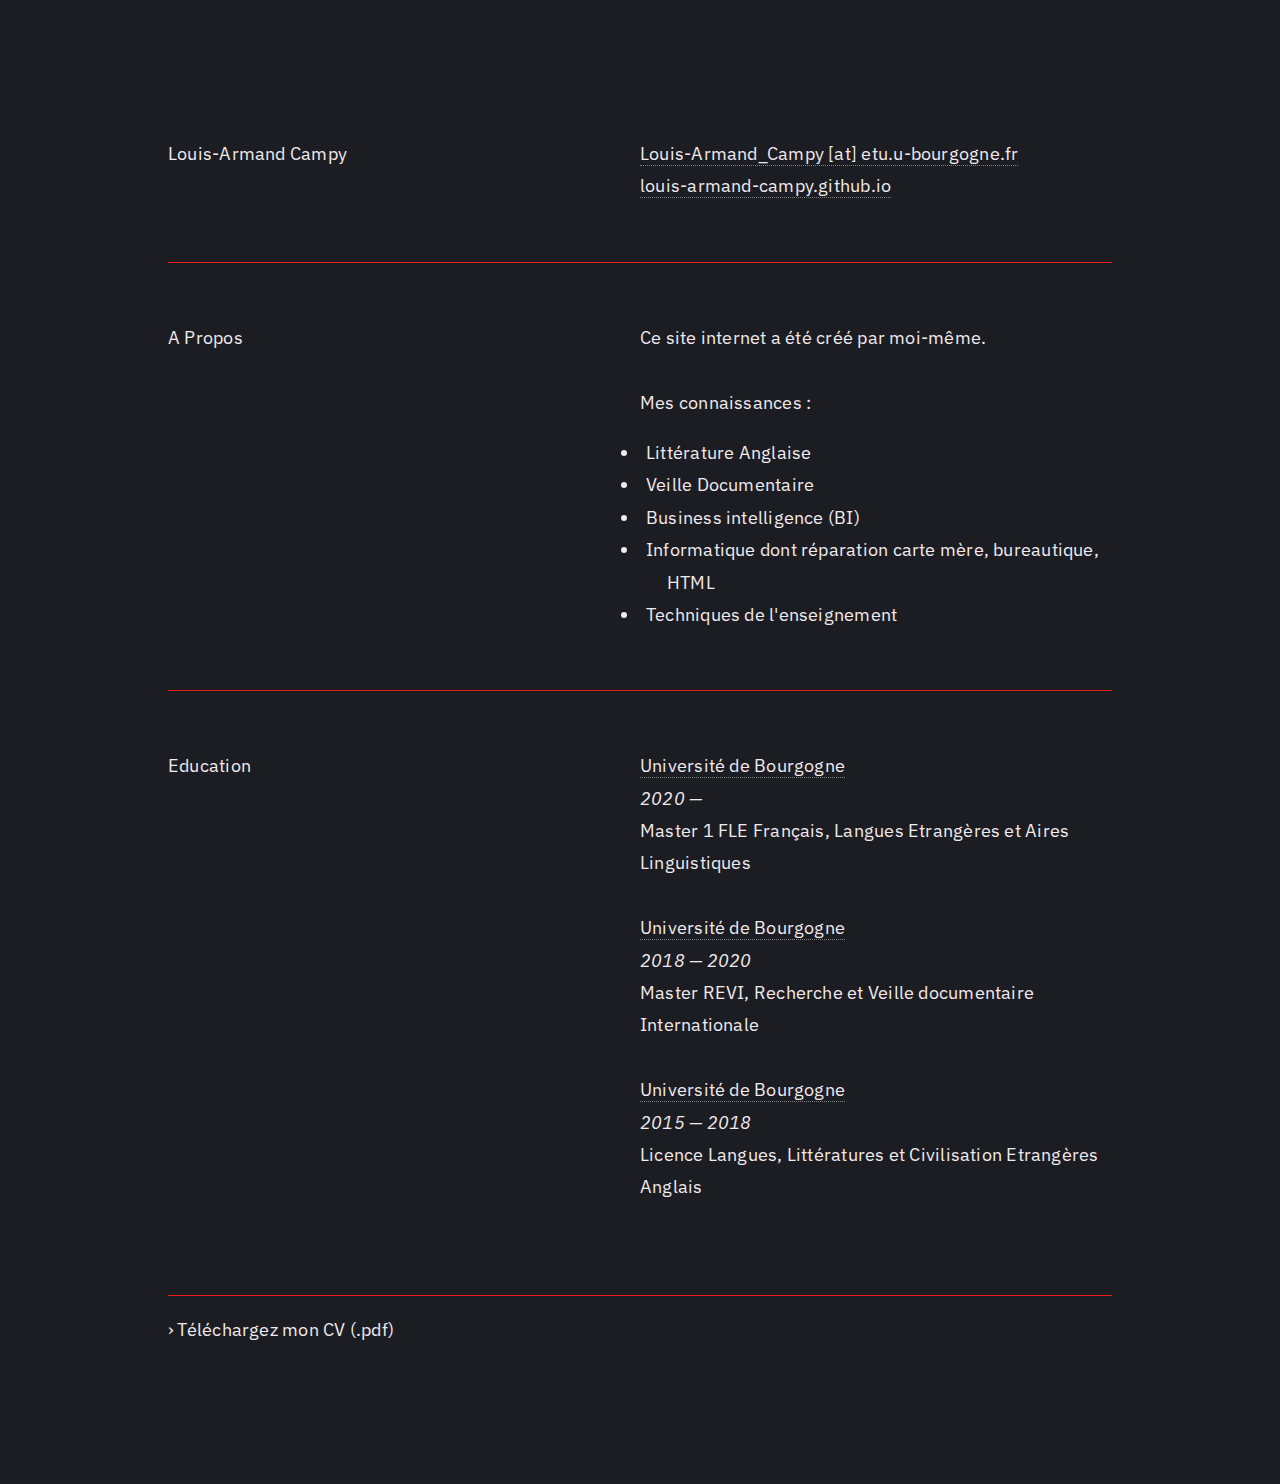
<file: index.html>
﻿<!DOCTYPE html>
<html>
<head> 
<link rel="shortcut icon" href="favicon.png"/>
<meta charset="UTF-8">
<meta name="viewport" content="width=device-width, initial-scale=1.0"/>	
<title>
Louis-Armand Campy
</title>

</head>
<style>

@import url('https://fonts.googleapis.com/css?family=IBM+Plex+Sans');

html, body, section, div {
}

body { 
  font-family: 'IBM Plex Sans', sans-serif;
  color: rgb(241, 234, 238);
  background-color: rgb(28, 29, 34);
  font-size: 18px;
  line-height: 1.8;
  letter-spacing: 0.0125em;
  text-align: left;
  padding-top: 5rem;
  padding-left: 10rem;
  padding-right: 10rem;
  padding-bottom: 5rem;
}

hr {
    border: 0;
    height: 1px;
    background: #ED1C16;
}

.container {
  display: table;
  width: 100%;
  height: auto;
}

div {
  display: table-cell;
  text-align: left;
  width: 50%;
  padding-top: 2rem;;
  padding-bottom: 2rem;
}

btn {
  display: table;
  padding-top: 2rem;;
  padding-bottom: 2rem;
}

sup { 
    vertical-align: super;
    font-size: 0.7em;
    padding-left: 0.1em;
}

a img {
width: 0px;
height: auto;
border-width: 2px;
}

a {
    color: rgb(241, 234, 238);
    text-decoration: none;
    border-bottom: 1px dotted gray;
    transition: color 0.2s ease-in;
    -webkit-transition: color 0.2s ease-in;
    -moz-transition: color 0.2s ease-in;
}

a:visited {
    color: rgb(241, 234, 238);
}

a:hover {
    color: #ED1C16;
    border-bottom-color: #941009;
}

a:active {
    color: rgb(241, 234, 238);
}

ul {
  list-style: none;
  margin-left: 0;
  padding-left: 0;
}

li {
  padding-left: 1.5em;
  text-indent: -1.5em;
}

li:before {
  content: "";
  size: 1rem;
  padding-right: 6px;
  vertical-align: 0%;
  margin-left: 0px;
}

fav {
  vertical-align: -1%;
}

fav2 {
  vertical-align: 0%;
}

@media only screen and (max-width: 800px) {
    
body { 
  font-size: 16px;
  line-height: 2;
  letter-spacing: 0.0125em;
  text-align: left;
  padding-top: 0rem;
  padding-left: 1rem;
  padding-right: 1rem;
  padding-bottom: 1rem;
}

hr {
    border: 0;
    height: 1px;
    background: #ED1C16;
}

.container {
  display: table;
  width: 100%;
  height: auto;
}

div {
  display: block;
  text-align: left;
  width: 100%;
  padding-top: 0.2rem;;
  padding-bottom: 0.2rem;
}

btn {
  display: table;
  padding-top: 1.3rem;
}

ul {
  list-style: none;
  margin-left: 0;
  padding-left: 0;
}

li {
  padding-left: 1.5em;
  text-indent: -1.5em;
}

li:before {
  content: "";
  size: 1rem;
  padding-right: 6px;
  vertical-align: 0%;
  margin-left: 0px;
}

sup { 
    vertical-align: super;
    font-size: 0.7em;
    padding-left: 0.1em;
}

.left-half {
  font-weight: 600;
  line-height: 1.5;
  padding-top: 1.3rem;
}

.right-half {
  padding-bottom: 1.3rem;
}


</style>
</head>
<body>
<section class="container">
  <div class="left-half">
    <article>
      <p>Louis-Armand Campy</p>
    </article>
  </div>
  <div class="right-half">
    <article>
      <p>
      <a href=mailto:louis-armand_campy@etu.u-bourgogne.fr target="_blank">Louis-Armand_Campy [at] etu.u-bourgogne.fr</a>
      <br>
      <a href="louis-armand-campy.github.io" target="_blank">louis-armand-campy.github.io</a>
      </p>
    </article>
  </div>
</section>
<hr>
<section class="container">
  <div class="left-half">
    <article>
      <p>A Propos</p>
    </article>
  </div>
  <div class="right-half">
    <article>
      <p>Ce site internet a été créé par moi-même.
      <br>
      <br>
      Mes connaissances :
      <br>
      	<li>Littérature Anglaise</li>
	<li>Veille Documentaire</li>
	<li>Business intelligence (BI)</li>
	<li>Informatique dont réparation carte mère, bureautique, HTML</li>
	<li>Techniques de l'enseignement</li>
      </p>
    </article>
  </div>
</section>
<hr>
<section class="container">
  <div class="left-half">
    <article>
      <p>Education</p>
    </article>
  </div>
  <div class="right-half">
    <article>
      <p>
      <a href="https://ufr-lettres-philosophie.u-bourgogne.fr/wp-content/uploads/2019/10/FF-M1-SDL-2019.pdf" target="_blank">Université de Bourgogne</a>
      <br>
      <em>2020 — </em>
<br>
            Master 1 FLE Français, Langues Etrangères et Aires Linguistiques
      <br><br>
	<a href="https://langues-communication.u-bourgogne.fr/formation/master/recherche-et-veille-documentaire-revi.html" target="_blank">Université de Bourgogne</a>
      <br>
      <em>2018 — 2020 </em>
      <br>
      Master REVI, Recherche et Veille documentaire Internationale
      <br>
      <br>
      <a href="https://langues-communication.u-bourgogne.fr/formation/llce.html" target="_blank">Université de Bourgogne</a>
      <br>
      <em>2015 — 2018</em>
      <br>
      Licence Langues, Littératures et Civilisation Etrangères Anglais
      </p>
    </article>
  </div>

<br>
 </article>
  </div>
</section>
<section>
<section class="container">
  <div class="left-half">
    <article>
<hr>
      <p><a href="https://drive.google.com/file/d/1av-Xo9Gr8Oog5ys_2iWDv-axSkI2-ldK/view?usp=sharing" target="_blank" style="border-bottom: 0"> › Téléchargez mon CV (.pdf)</a></p>
    </article>
  </div>
</section>
</body>
</html>
</file>
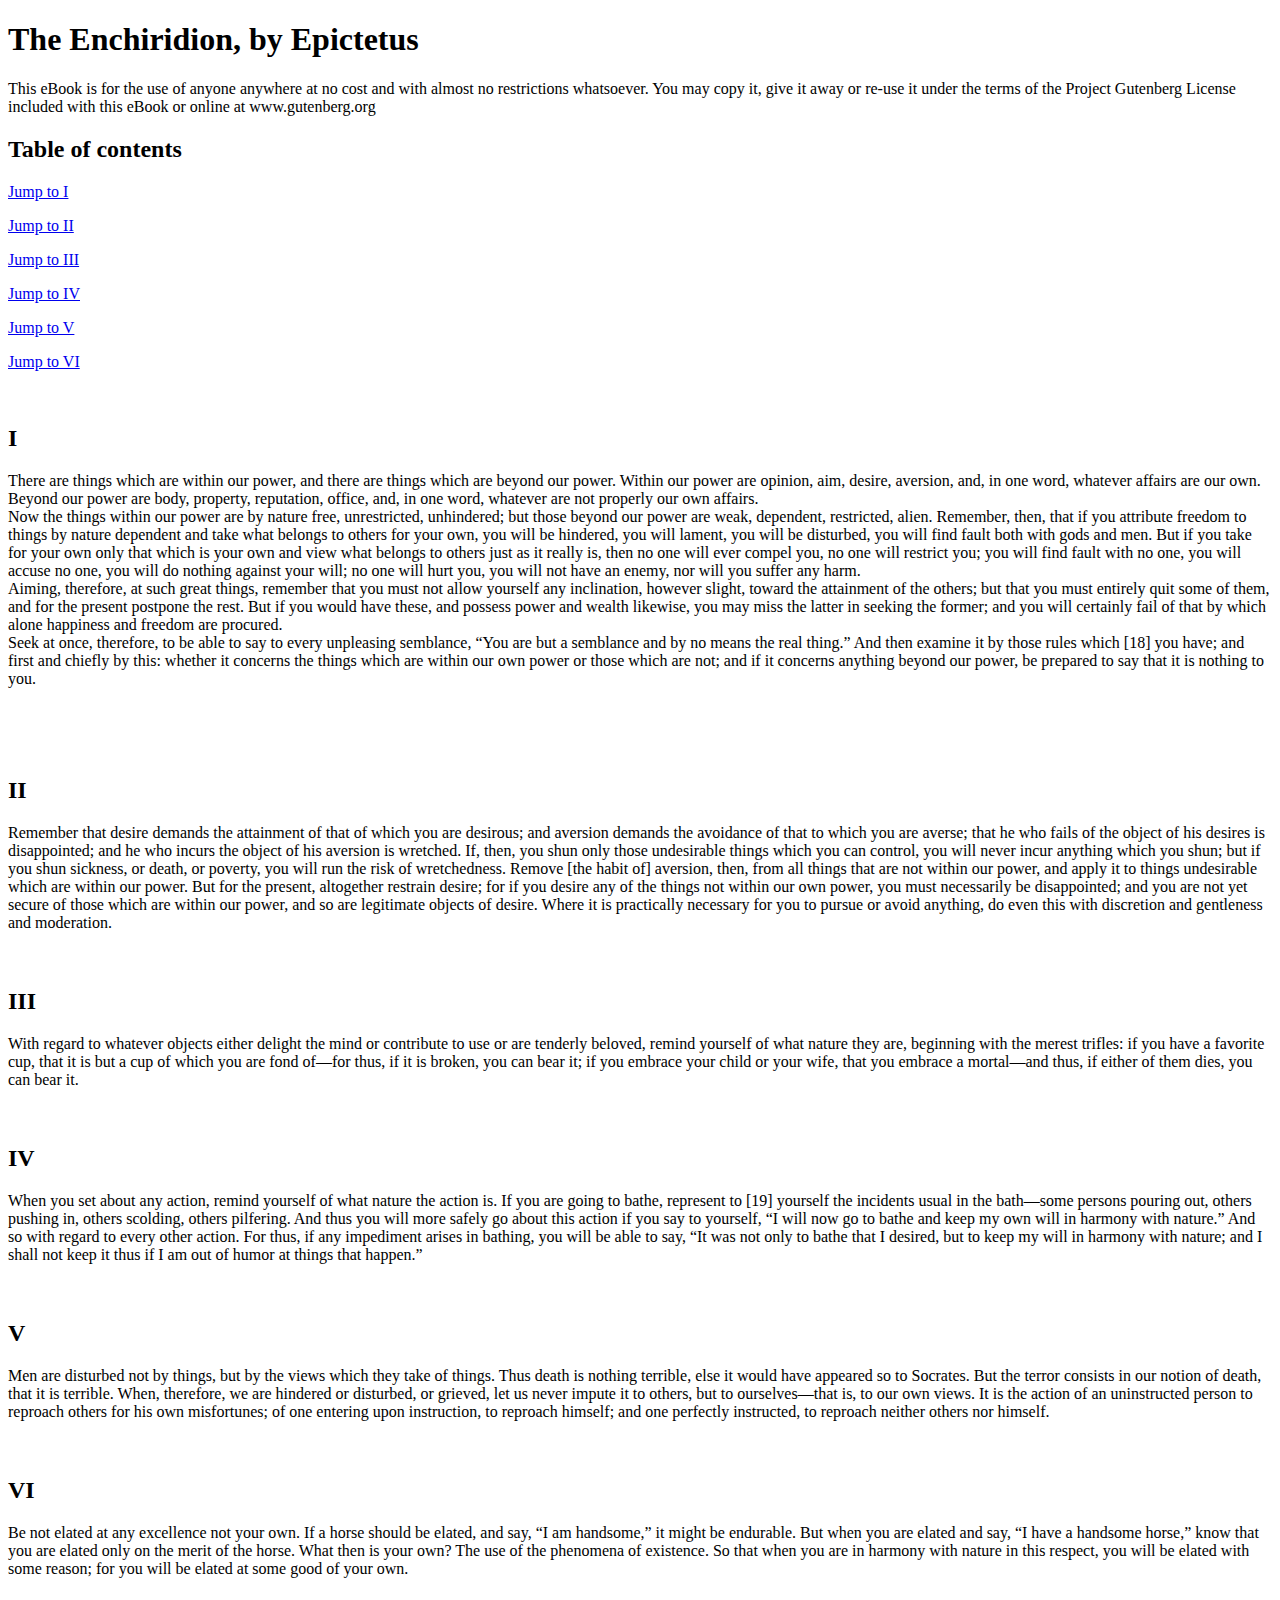
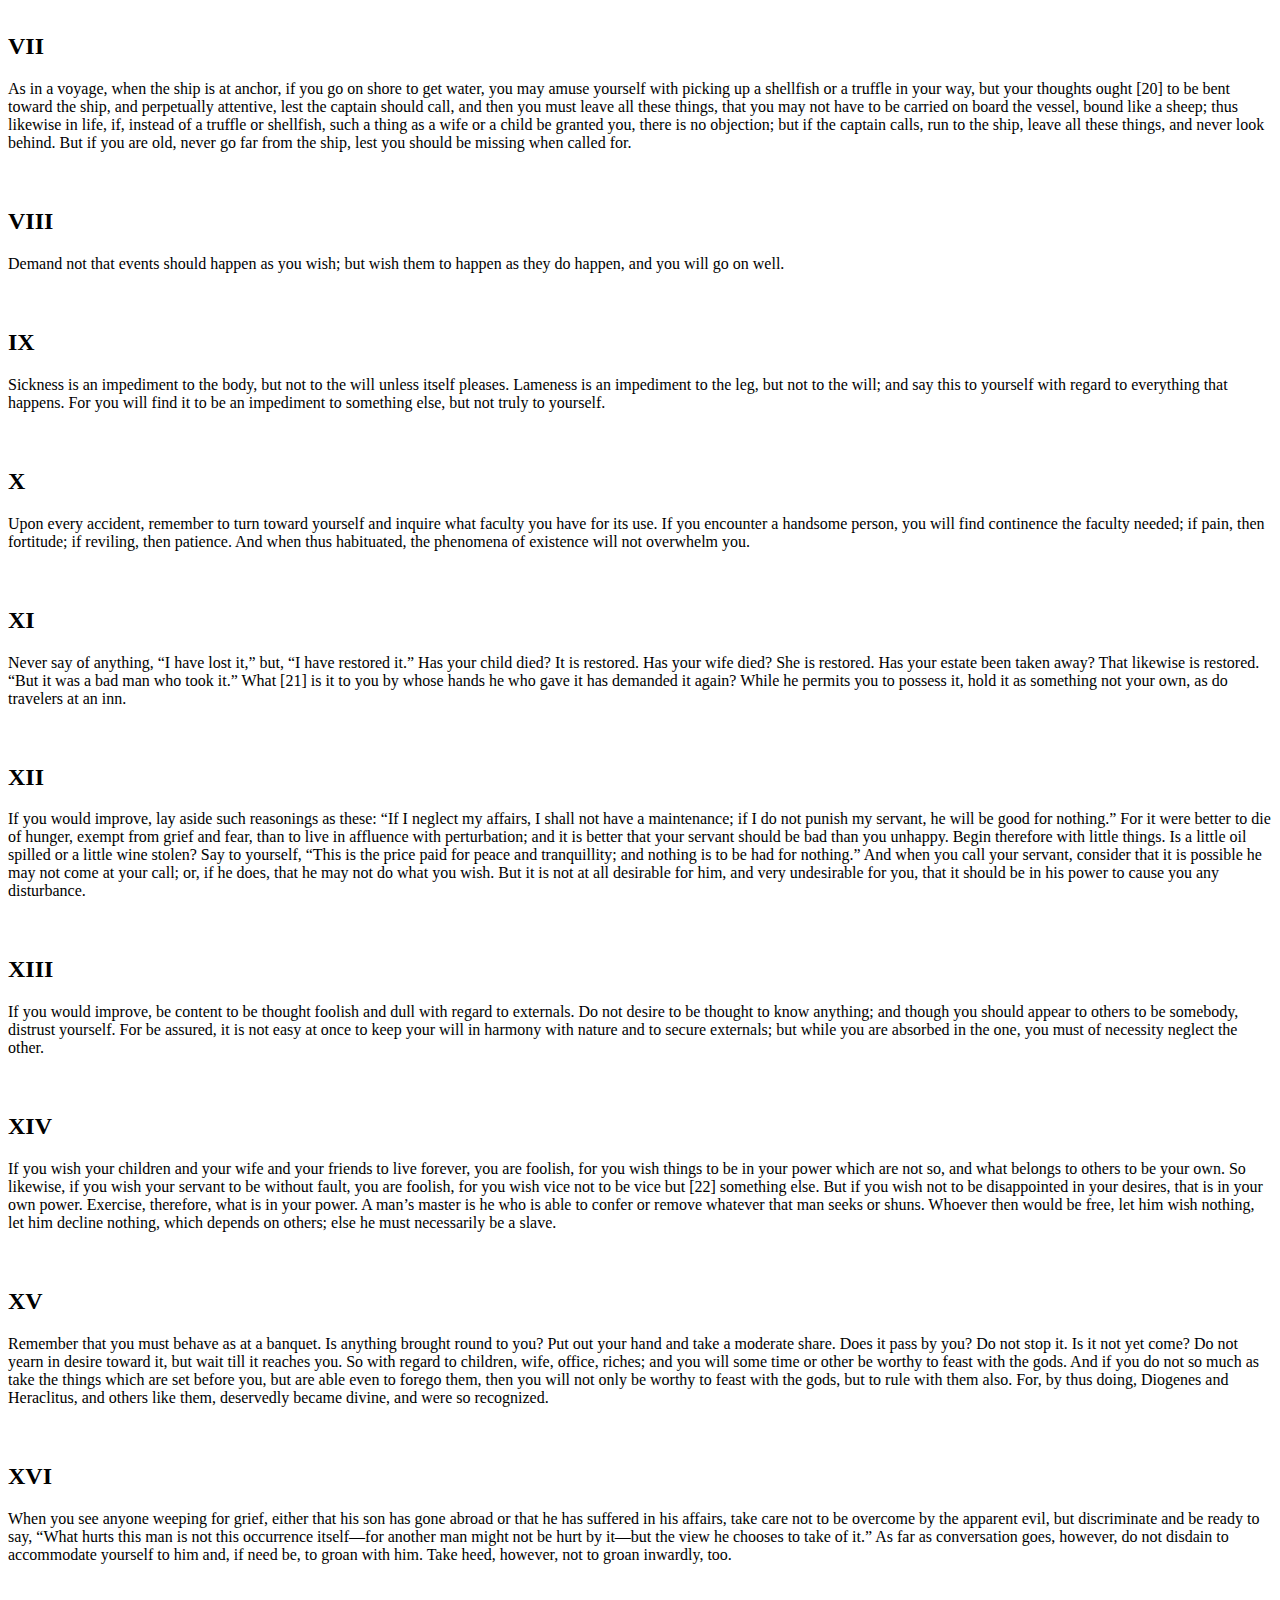
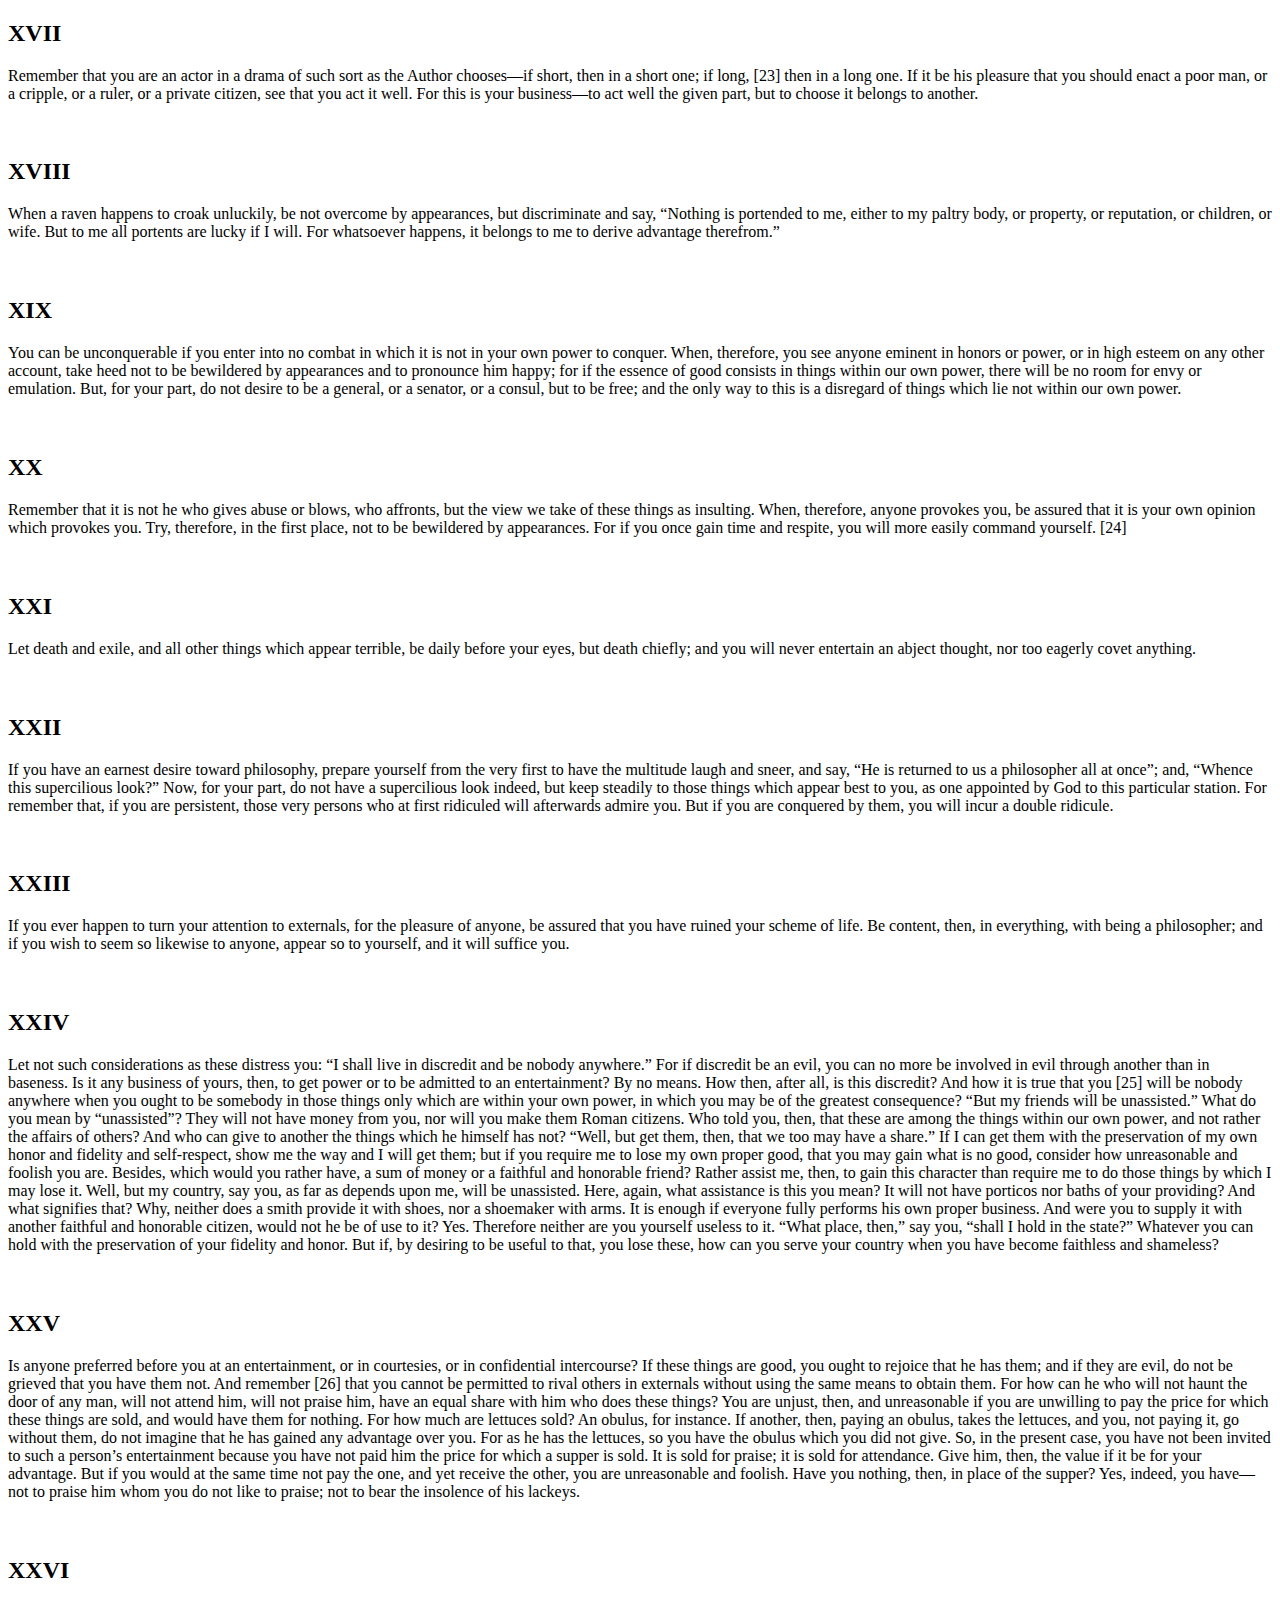
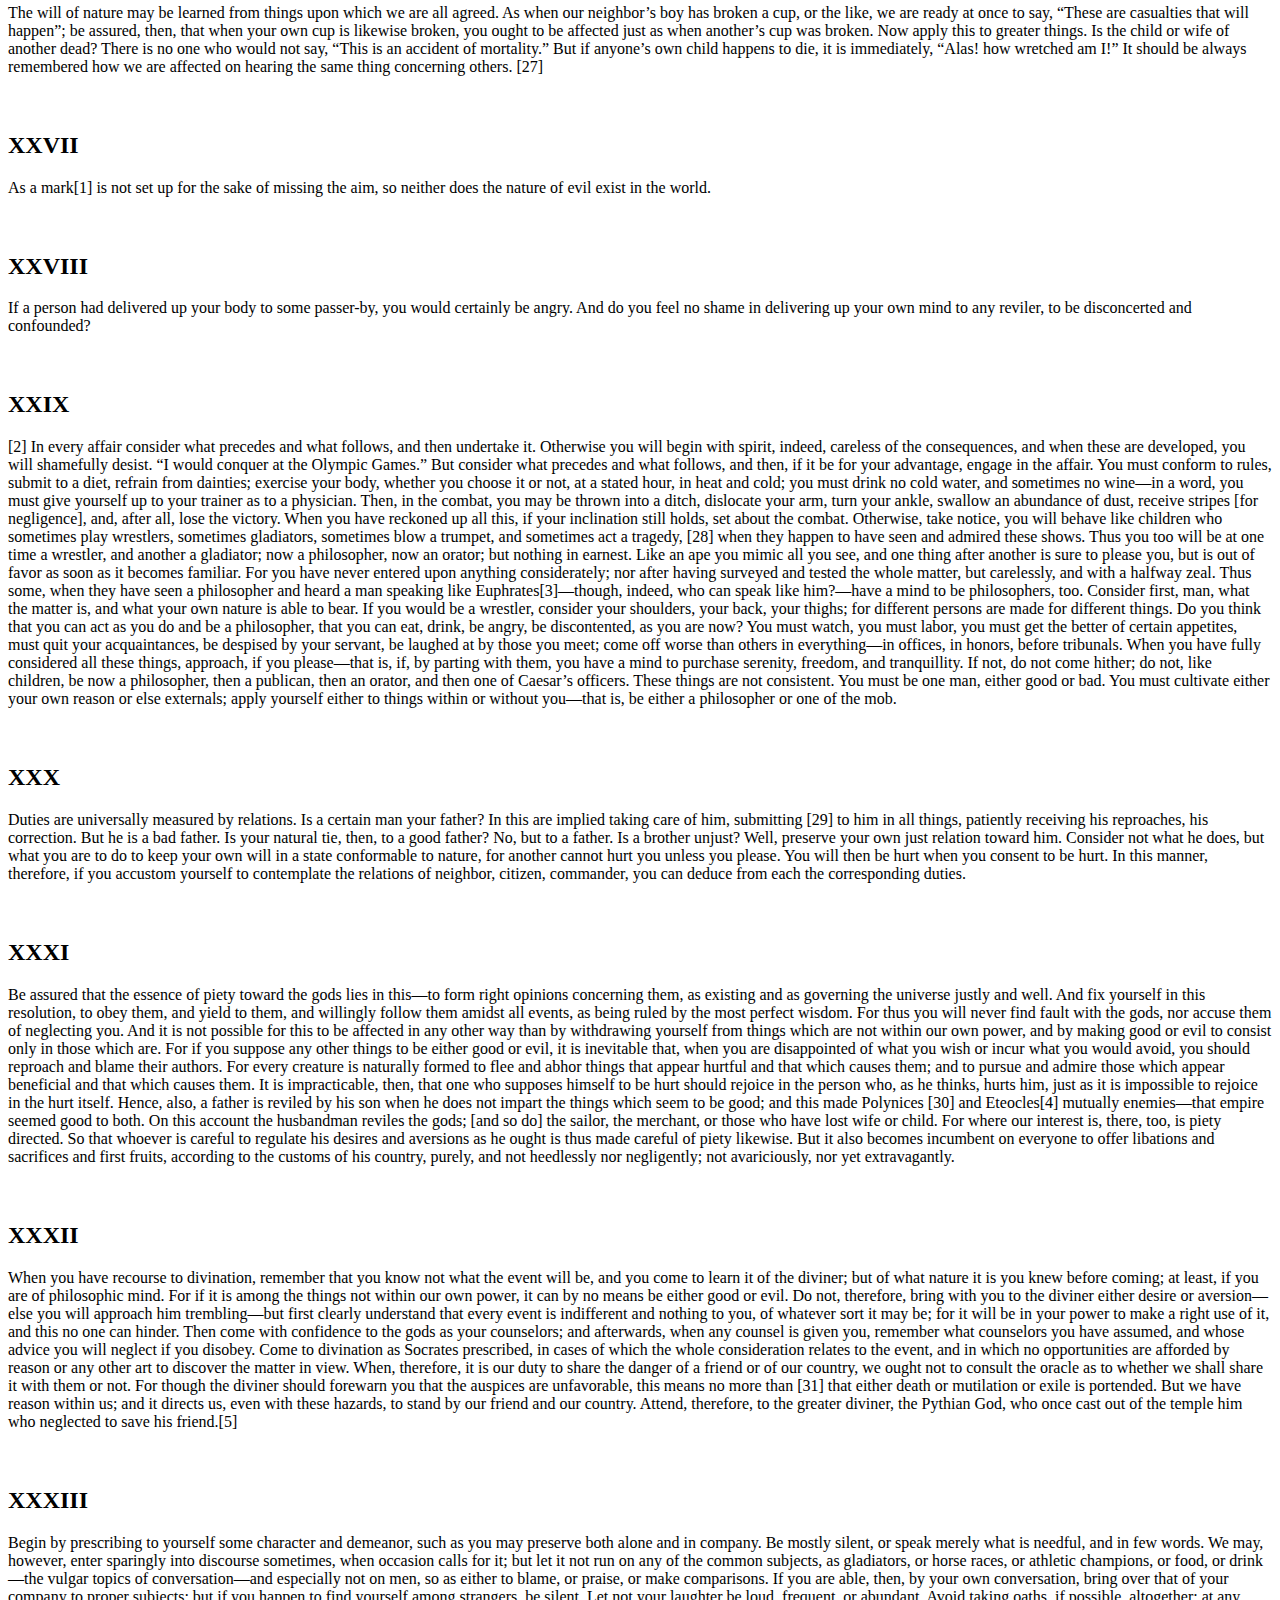
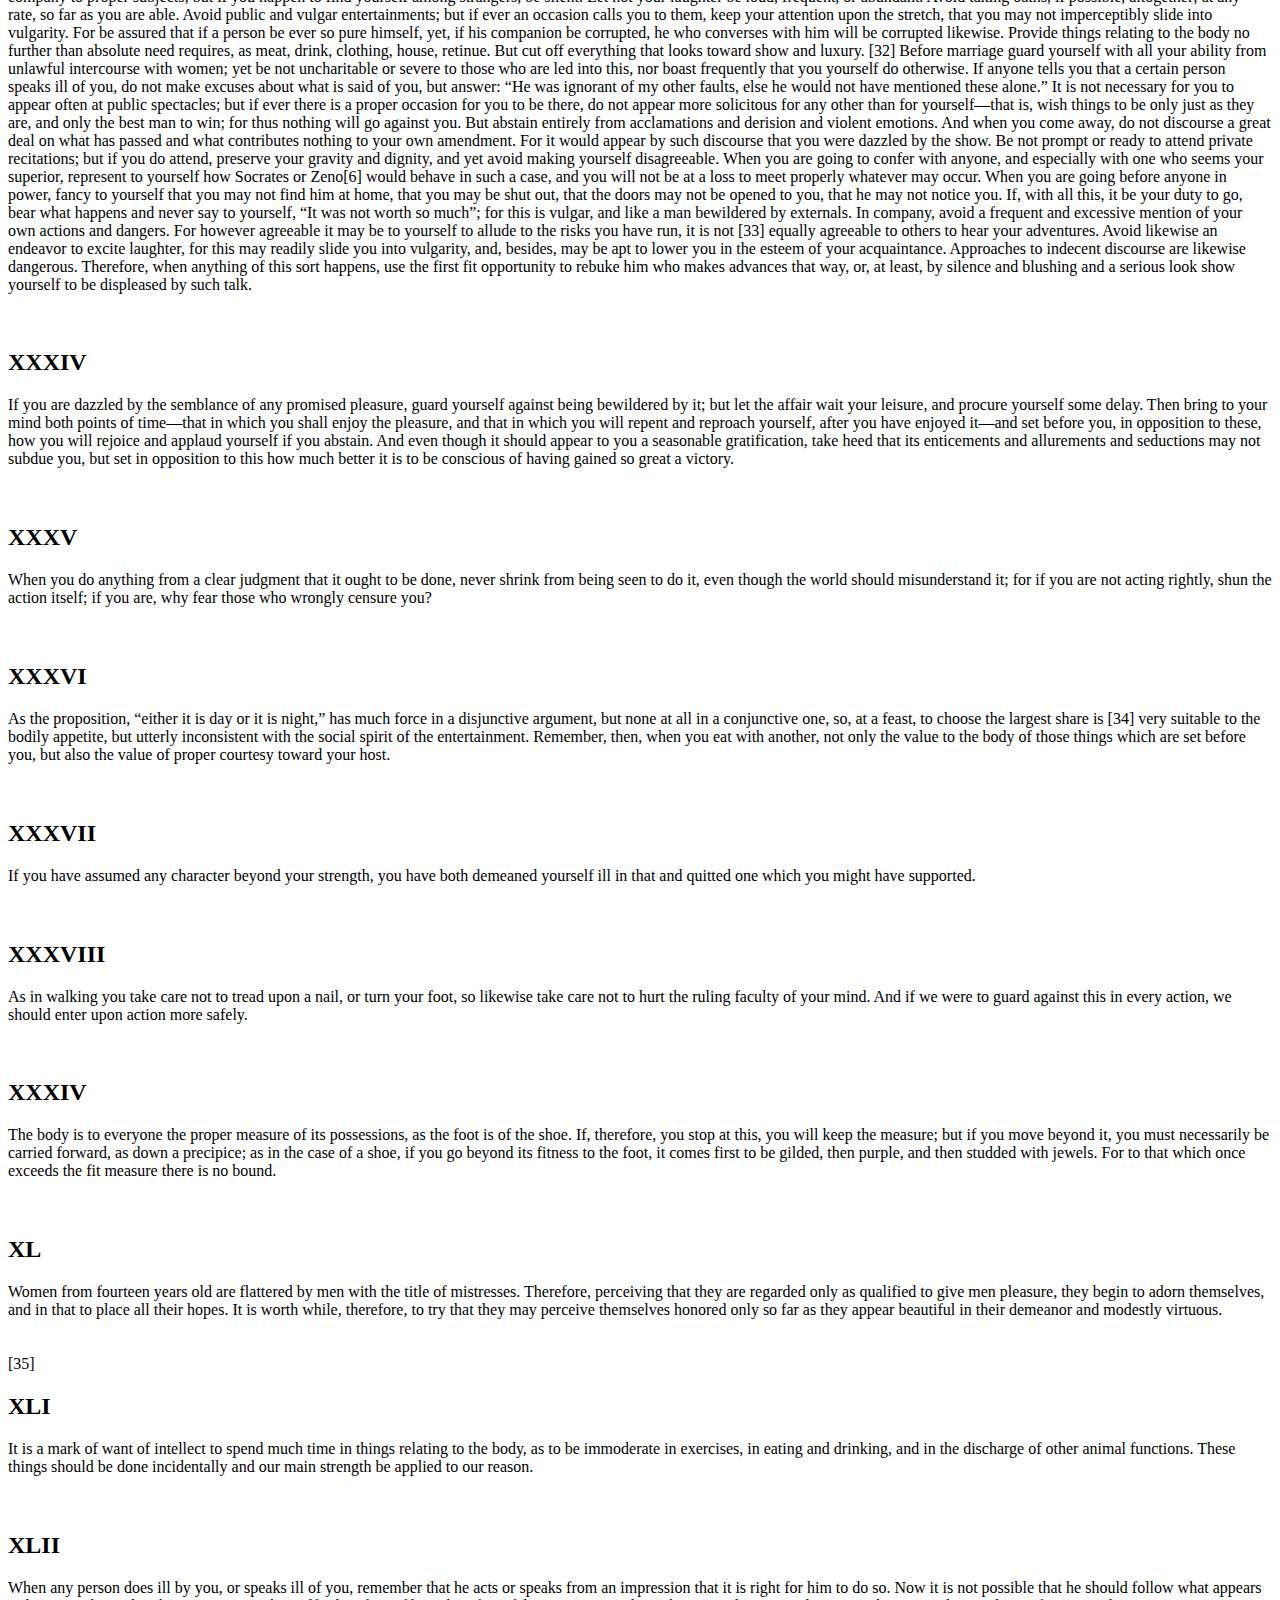
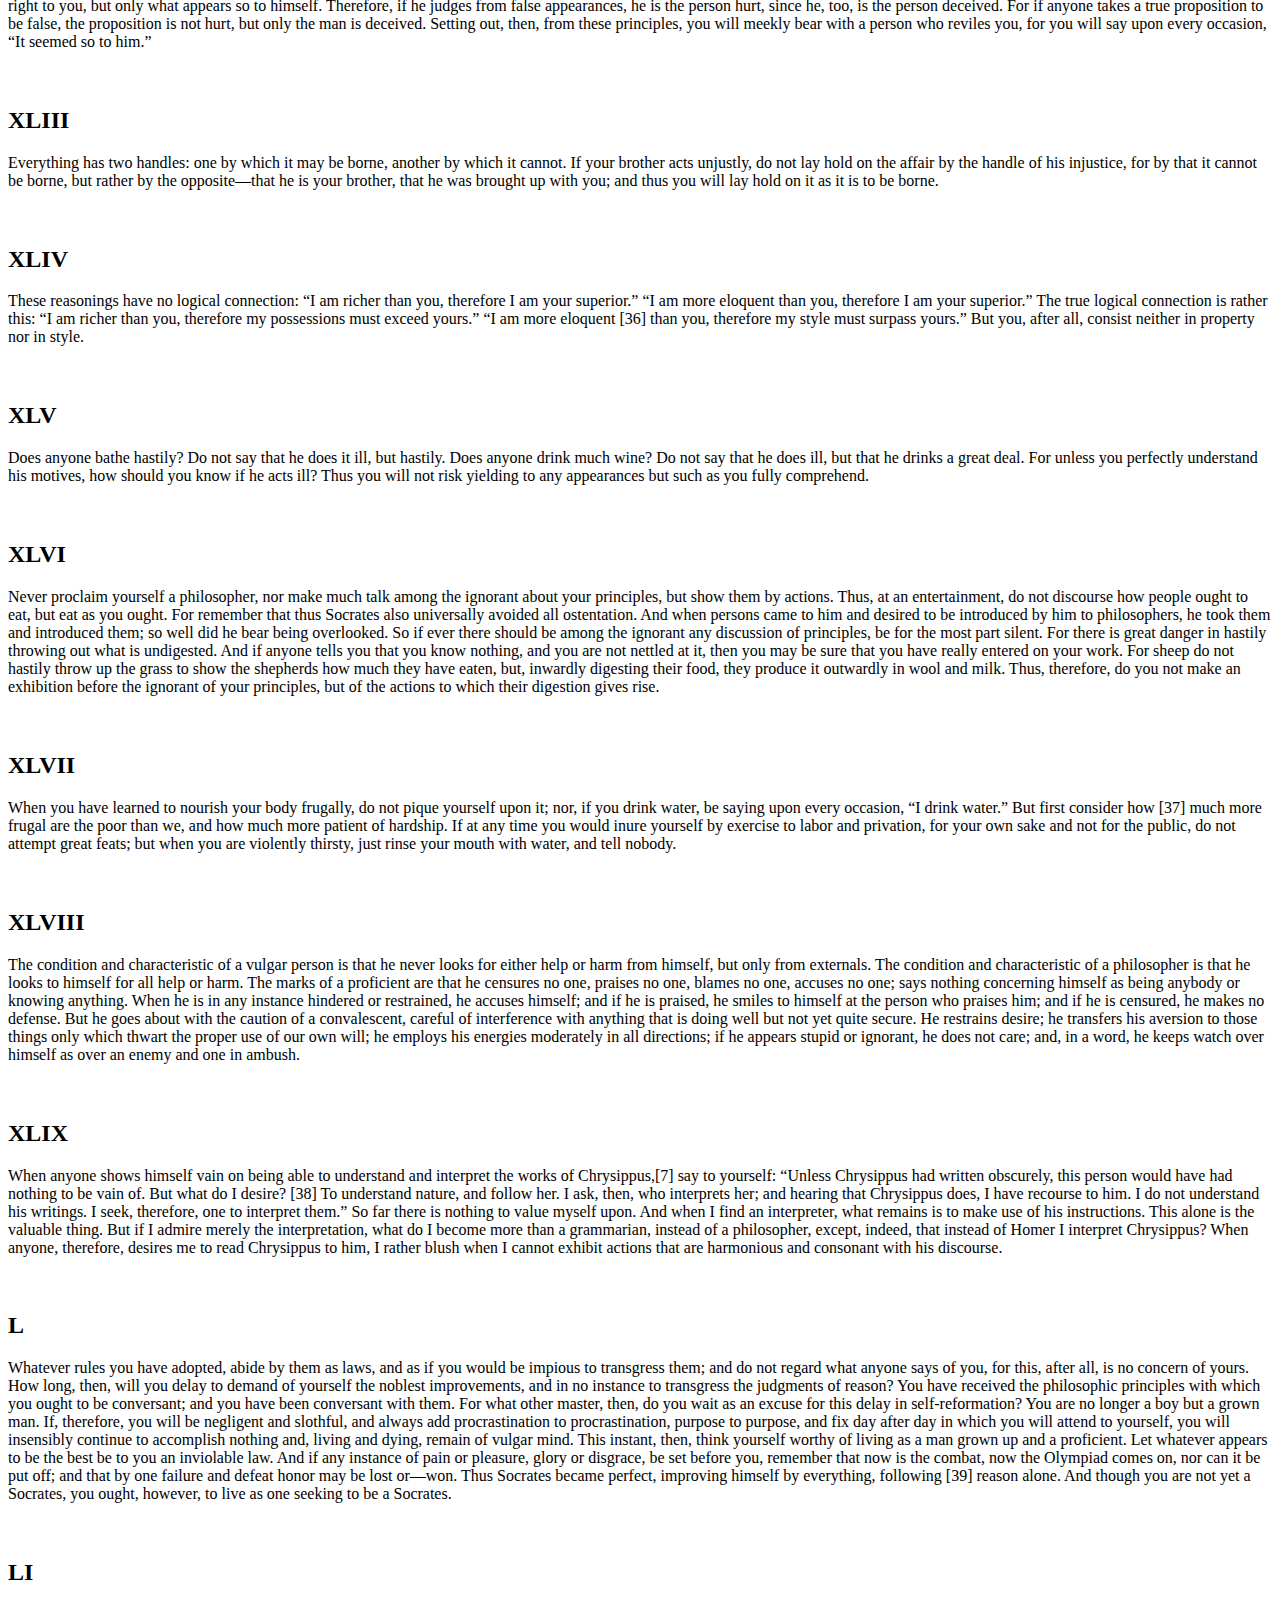
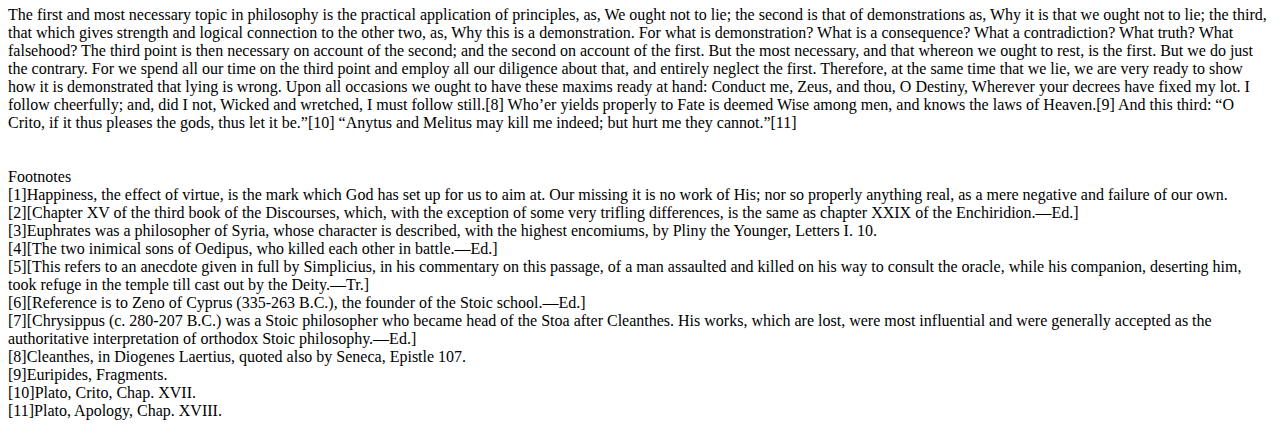
<file: theenchiridion.html>
<!DOCTYPE html>
<html>
<html lang="en-US">
<link rel="stylesheet" href="styles.css">
<!-- Made with w3schools.com -->    
    
<head>
    

    <title>The Enchiridion by Epictetus</title>
    
</head>

    
<body>
    
    <h1> The Enchiridion, by Epictetus </h1>
    <p> This eBook is for the use of anyone anywhere at no cost and with
almost no restrictions whatsoever.  You may copy it, give it away or
re-use it under the terms of the Project Gutenberg License included
        with this eBook or online at www.gutenberg.org</p>
    
    <h2>Table of contents</h2>
    <p><a href="#I">Jump to I</a></p>
    <p><a href="#II">Jump to II</a></p>
    <p><a href="#III">Jump to III</a></p>
    <p><a href="#IV">Jump to IV</a></p>
    <p><a href="#I">Jump to V</a></p>
    <p><a href="#VI">Jump to VI</a></p>

    <br>
    <h2 id="I">I</h2>
<p>There are things which are within our power, and there are things which are beyond our power. Within our power are opinion, aim, desire, aversion, and, in one word, whatever affairs are our own. Beyond our power are body, property, reputation, office, and, in one word, whatever are not properly our own affairs.
<br>
Now the things within our power are by nature free, unrestricted, unhindered; but those beyond our power are weak, dependent, restricted, alien. Remember, then, that if you attribute freedom to things by nature dependent and take what belongs to others for your own, you will be hindered, you will lament, you will be disturbed, you will find fault both with gods and men. But if you take for your own only that which is your own and view what belongs to others just as it really is, then no one will ever compel you, no one will restrict you; you will find fault with no one, you will accuse no one, you will do nothing against your will; no one will hurt you, you will not have an enemy, nor will you suffer any harm.
<br>
Aiming, therefore, at such great things, remember that you must not allow yourself any inclination, however slight, toward the attainment of the others; but that you must entirely quit some of them, and for the present postpone the rest. But if you would have these, and possess power and wealth likewise, you may miss the latter in seeking the former; and you will certainly fail of that by which alone happiness and freedom are procured.
<br>
Seek at once, therefore, to be able to say to every unpleasing semblance, “You are but a semblance and by no means the real thing.” And then examine it by those rules which [18] you have; and first and chiefly by this: whether it concerns the things which are within our own power or those which are not; and if it concerns anything beyond our power, be prepared to say that it is nothing to you.</p>
<br><br><br>
<h2 id="II">II</h2>
Remember that desire demands the attainment of that of which you are desirous; and aversion demands the avoidance of that to which you are averse; that he who fails of the object of his desires is disappointed; and he who incurs the object of his aversion is wretched. If, then, you shun only those undesirable things which you can control, you will never incur anything which you shun; but if you shun sickness, or death, or poverty, you will run the risk of wretchedness. Remove [the habit of] aversion, then, from all things that are not within our power, and apply it to things undesirable which are within our power. But for the present, altogether restrain desire; for if you desire any of the things not within our own power, you must necessarily be disappointed; and you are not yet secure of those which are within our power, and so are legitimate objects of desire. Where it is practically necessary for you to pursue or avoid anything, do even this with discretion and gentleness and moderation.
<br><br><br>
<h2 id="III">III</h2>
With regard to whatever objects either delight the mind or contribute to use or are tenderly beloved, remind yourself of what nature they are, beginning with the merest trifles: if you have a favorite cup, that it is but a cup of which you are fond of—for thus, if it is broken, you can bear it; if you embrace your child or your wife, that you embrace a mortal—and thus, if either of them dies, you can bear it.
<br><br><br>
<h2 id="IV">IV</h2>
When you set about any action, remind yourself of what nature the action is. If you are going to bathe, represent to [19] yourself the incidents usual in the bath—some persons pouring out, others pushing in, others scolding, others pilfering. And thus you will more safely go about this action if you say to yourself, “I will now go to bathe and keep my own will in harmony with nature.” And so with regard to every other action. For thus, if any impediment arises in bathing, you will be able to say, “It was not only to bathe that I desired, but to keep my will in harmony with nature; and I shall not keep it thus if I am out of humor at things that happen.”
<br><br><br>
<h2 id="V">V</h2>
Men are disturbed not by things, but by the views which they take of things. Thus death is nothing terrible, else it would have appeared so to Socrates. But the terror consists in our notion of death, that it is terrible. When, therefore, we are hindered or disturbed, or grieved, let us never impute it to others, but to ourselves—that is, to our own views. It is the action of an uninstructed person to reproach others for his own misfortunes; of one entering upon instruction, to reproach himself; and one perfectly instructed, to reproach neither others nor himself.
<br><br><br>
<h2 id="VI">VI</h2>
Be not elated at any excellence not your own. If a horse should be elated, and say, “I am handsome,” it might be endurable. But when you are elated and say, “I have a handsome horse,” know that you are elated only on the merit of the horse. What then is your own? The use of the phenomena of existence. So that when you are in harmony with nature in this respect, you will be elated with some reason; for you will be elated at some good of your own.
<br><br><br>
<h2 id="VII">VII</h2>
As in a voyage, when the ship is at anchor, if you go on shore to get water, you may amuse yourself with picking up a shellfish or a truffle in your way, but your thoughts ought [20] to be bent toward the ship, and perpetually attentive, lest the captain should call, and then you must leave all these things, that you may not have to be carried on board the vessel, bound like a sheep; thus likewise in life, if, instead of a truffle or shellfish, such a thing as a wife or a child be granted you, there is no objection; but if the captain calls, run to the ship, leave all these things, and never look behind. But if you are old, never go far from the ship, lest you should be missing when called for.
<br><br><br>
<h2 id="VIII">VIII</h2>
Demand not that events should happen as you wish; but wish them to happen as they do happen, and you will go on well.
<br><br><br>
<h2 id="IX">IX</h2>
Sickness is an impediment to the body, but not to the will unless itself pleases. Lameness is an impediment to the leg, but not to the will; and say this to yourself with regard to everything that happens. For you will find it to be an impediment to something else, but not truly to yourself.
<br><br><br>
<h2 id="X">X</h2>
Upon every accident, remember to turn toward yourself and inquire what faculty you have for its use. If you encounter a handsome person, you will find continence the faculty needed; if pain, then fortitude; if reviling, then patience. And when thus habituated, the phenomena of existence will not overwhelm you.
<br><br><br>
<h2 id="XI">XI</h2>
Never say of anything, “I have lost it,” but, “I have restored it.” Has your child died? It is restored. Has your wife died? She is restored. Has your estate been taken away? That likewise is restored. “But it was a bad man who took it.” What [21] is it to you by whose hands he who gave it has demanded it again? While he permits you to possess it, hold it as something not your own, as do travelers at an inn.
<br><br><br>
<h2 id="XII">XII</h2>
If you would improve, lay aside such reasonings as these: “If I neglect my affairs, I shall not have a maintenance; if I do not punish my servant, he will be good for nothing.” For it were better to die of hunger, exempt from grief and fear, than to live in affluence with perturbation; and it is better that your servant should be bad than you unhappy.

Begin therefore with little things. Is a little oil spilled or a little wine stolen? Say to yourself, “This is the price paid for peace and tranquillity; and nothing is to be had for nothing.” And when you call your servant, consider that it is possible he may not come at your call; or, if he does, that he may not do what you wish. But it is not at all desirable for him, and very undesirable for you, that it should be in his power to cause you any disturbance.
<br><br><br>
<h2 id="XIII">XIII</h2>
If you would improve, be content to be thought foolish and dull with regard to externals. Do not desire to be thought to know anything; and though you should appear to others to be somebody, distrust yourself. For be assured, it is not easy at once to keep your will in harmony with nature and to secure externals; but while you are absorbed in the one, you must of necessity neglect the other.
<br><br><br>
<h2 id="XIV">XIV</h2>
If you wish your children and your wife and your friends to live forever, you are foolish, for you wish things to be in your power which are not so, and what belongs to others to be your own. So likewise, if you wish your servant to be without fault, you are foolish, for you wish vice not to be vice but [22] something else. But if you wish not to be disappointed in your desires, that is in your own power. Exercise, therefore, what is in your power. A man’s master is he who is able to confer or remove whatever that man seeks or shuns. Whoever then would be free, let him wish nothing, let him decline nothing, which depends on others; else he must necessarily be a slave.
<br><br><br>
<h2 id="XV">XV</h2>
Remember that you must behave as at a banquet. Is anything brought round to you? Put out your hand and take a moderate share. Does it pass by you? Do not stop it. Is it not yet come? Do not yearn in desire toward it, but wait till it reaches you. So with regard to children, wife, office, riches; and you will some time or other be worthy to feast with the gods. And if you do not so much as take the things which are set before you, but are able even to forego them, then you will not only be worthy to feast with the gods, but to rule with them also. For, by thus doing, Diogenes and Heraclitus, and others like them, deservedly became divine, and were so recognized.
<br><br><br>
<h2 id="XVI">XVI</h2>
When you see anyone weeping for grief, either that his son has gone abroad or that he has suffered in his affairs, take care not to be overcome by the apparent evil, but discriminate and be ready to say, “What hurts this man is not this occurrence itself—for another man might not be hurt by it—but the view he chooses to take of it.” As far as conversation goes, however, do not disdain to accommodate yourself to him and, if need be, to groan with him. Take heed, however, not to groan inwardly, too.
<br><br><br>
<h2 id="XVII">XVII</h2>
Remember that you are an actor in a drama of such sort as the Author chooses—if short, then in a short one; if long, [23] then in a long one. If it be his pleasure that you should enact a poor man, or a cripple, or a ruler, or a private citizen, see that you act it well. For this is your business—to act well the given part, but to choose it belongs to another.
<br><br><br>
<h2 id="XVIII">XVIII</h2>
When a raven happens to croak unluckily, be not overcome by appearances, but discriminate and say, “Nothing is portended to me, either to my paltry body, or property, or reputation, or children, or wife. But to me all portents are lucky if I will. For whatsoever happens, it belongs to me to derive advantage therefrom.”
<br><br><br>
<h2 id="XIX">XIX</h2>
You can be unconquerable if you enter into no combat in which it is not in your own power to conquer. When, therefore, you see anyone eminent in honors or power, or in high esteem on any other account, take heed not to be bewildered by appearances and to pronounce him happy; for if the essence of good consists in things within our own power, there will be no room for envy or emulation. But, for your part, do not desire to be a general, or a senator, or a consul, but to be free; and the only way to this is a disregard of things which lie not within our own power.
<br><br><br>
<h2 id="XX">XX</h2>
Remember that it is not he who gives abuse or blows, who affronts, but the view we take of these things as insulting. When, therefore, anyone provokes you, be assured that it is your own opinion which provokes you. Try, therefore, in the first place, not to be bewildered by appearances. For if you once gain time and respite, you will more easily command yourself.

[24]
<br><br><br>
<h2 id="XXI">XXI</h2>
Let death and exile, and all other things which appear terrible, be daily before your eyes, but death chiefly; and you will never entertain an abject thought, nor too eagerly covet anything.
<br><br><br>
<h2 id="XXII">XXII</h2>
If you have an earnest desire toward philosophy, prepare yourself from the very first to have the multitude laugh and sneer, and say, “He is returned to us a philosopher all at once”; and, “Whence this supercilious look?” Now, for your part, do not have a supercilious look indeed, but keep steadily to those things which appear best to you, as one appointed by God to this particular station. For remember that, if you are persistent, those very persons who at first ridiculed will afterwards admire you. But if you are conquered by them, you will incur a double ridicule.
<br><br><br>
<h2 id="XXIII">XXIII</h2>
If you ever happen to turn your attention to externals, for the pleasure of anyone, be assured that you have ruined your scheme of life. Be content, then, in everything, with being a philosopher; and if you wish to seem so likewise to anyone, appear so to yourself, and it will suffice you.
<br><br><br>
<h2 id="XXIV">XXIV</h2>
Let not such considerations as these distress you: “I shall live in discredit and be nobody anywhere.” For if discredit be an evil, you can no more be involved in evil through another than in baseness. Is it any business of yours, then, to get power or to be admitted to an entertainment? By no means. How then, after all, is this discredit? And how it is true that you [25] will be nobody anywhere when you ought to be somebody in those things only which are within your own power, in which you may be of the greatest consequence? “But my friends will be unassisted.” What do you mean by “unassisted”? They will not have money from you, nor will you make them Roman citizens. Who told you, then, that these are among the things within our own power, and not rather the affairs of others? And who can give to another the things which he himself has not? “Well, but get them, then, that we too may have a share.” If I can get them with the preservation of my own honor and fidelity and self-respect, show me the way and I will get them; but if you require me to lose my own proper good, that you may gain what is no good, consider how unreasonable and foolish you are. Besides, which would you rather have, a sum of money or a faithful and honorable friend? Rather assist me, then, to gain this character than require me to do those things by which I may lose it. Well, but my country, say you, as far as depends upon me, will be unassisted. Here, again, what assistance is this you mean? It will not have porticos nor baths of your providing? And what signifies that? Why, neither does a smith provide it with shoes, nor a shoemaker with arms. It is enough if everyone fully performs his own proper business. And were you to supply it with another faithful and honorable citizen, would not he be of use to it? Yes. Therefore neither are you yourself useless to it. “What place, then,” say you, “shall I hold in the state?” Whatever you can hold with the preservation of your fidelity and honor. But if, by desiring to be useful to that, you lose these, how can you serve your country when you have become faithless and shameless?
<br><br><br>
<h2 id="XXV">XXV</h2>
Is anyone preferred before you at an entertainment, or in courtesies, or in confidential intercourse? If these things are good, you ought to rejoice that he has them; and if they are evil, do not be grieved that you have them not. And remember [26] that you cannot be permitted to rival others in externals without using the same means to obtain them. For how can he who will not haunt the door of any man, will not attend him, will not praise him, have an equal share with him who does these things? You are unjust, then, and unreasonable if you are unwilling to pay the price for which these things are sold, and would have them for nothing. For how much are lettuces sold? An obulus, for instance. If another, then, paying an obulus, takes the lettuces, and you, not paying it, go without them, do not imagine that he has gained any advantage over you. For as he has the lettuces, so you have the obulus which you did not give. So, in the present case, you have not been invited to such a person’s entertainment because you have not paid him the price for which a supper is sold. It is sold for praise; it is sold for attendance. Give him, then, the value if it be for your advantage. But if you would at the same time not pay the one, and yet receive the other, you are unreasonable and foolish. Have you nothing, then, in place of the supper? Yes, indeed, you have—not to praise him whom you do not like to praise; not to bear the insolence of his lackeys.
<br><br><br>
<h2 id="XXVI">XXVI</h2>
The will of nature may be learned from things upon which we are all agreed. As when our neighbor’s boy has broken a cup, or the like, we are ready at once to say, “These are casualties that will happen”; be assured, then, that when your own cup is likewise broken, you ought to be affected just as when another’s cup was broken. Now apply this to greater things. Is the child or wife of another dead? There is no one who would not say, “This is an accident of mortality.” But if anyone’s own child happens to die, it is immediately, “Alas! how wretched am I!” It should be always remembered how we are affected on hearing the same thing concerning others.

[27]
<br><br><br>
<h2 id="XXVII">XXVII</h2>
As a mark[1] is not set up for the sake of missing the aim, so neither does the nature of evil exist in the world.
<br><br><br>
<h2 id="XXVIII">XXVIII</h2>
If a person had delivered up your body to some passer-by, you would certainly be angry. And do you feel no shame in delivering up your own mind to any reviler, to be disconcerted and confounded?
<br><br><br>
<h2 id="XXIX">XXIX</h2>[2]
In every affair consider what precedes and what follows, and then undertake it. Otherwise you will begin with spirit, indeed, careless of the consequences, and when these are developed, you will shamefully desist. “I would conquer at the Olympic Games.” But consider what precedes and what follows, and then, if it be for your advantage, engage in the affair. You must conform to rules, submit to a diet, refrain from dainties; exercise your body, whether you choose it or not, at a stated hour, in heat and cold; you must drink no cold water, and sometimes no wine—in a word, you must give yourself up to your trainer as to a physician. Then, in the combat, you may be thrown into a ditch, dislocate your arm, turn your ankle, swallow an abundance of dust, receive stripes [for negligence], and, after all, lose the victory. When you have reckoned up all this, if your inclination still holds, set about the combat. Otherwise, take notice, you will behave like children who sometimes play wrestlers, sometimes gladiators, sometimes blow a trumpet, and sometimes act a tragedy, [28] when they happen to have seen and admired these shows. Thus you too will be at one time a wrestler, and another a gladiator; now a philosopher, now an orator; but nothing in earnest. Like an ape you mimic all you see, and one thing after another is sure to please you, but is out of favor as soon as it becomes familiar. For you have never entered upon anything considerately; nor after having surveyed and tested the whole matter, but carelessly, and with a halfway zeal. Thus some, when they have seen a philosopher and heard a man speaking like Euphrates[3]—though, indeed, who can speak like him?—have a mind to be philosophers, too. Consider first, man, what the matter is, and what your own nature is able to bear. If you would be a wrestler, consider your shoulders, your back, your thighs; for different persons are made for different things. Do you think that you can act as you do and be a philosopher, that you can eat, drink, be angry, be discontented, as you are now? You must watch, you must labor, you must get the better of certain appetites, must quit your acquaintances, be despised by your servant, be laughed at by those you meet; come off worse than others in everything—in offices, in honors, before tribunals. When you have fully considered all these things, approach, if you please—that is, if, by parting with them, you have a mind to purchase serenity, freedom, and tranquillity. If not, do not come hither; do not, like children, be now a philosopher, then a publican, then an orator, and then one of Caesar’s officers. These things are not consistent. You must be one man, either good or bad. You must cultivate either your own reason or else externals; apply yourself either to things within or without you—that is, be either a philosopher or one of the mob.
<br><br><br>
<h2 id="XXX">XXX</h2>
Duties are universally measured by relations. Is a certain man your father? In this are implied taking care of him, submitting [29] to him in all things, patiently receiving his reproaches, his correction. But he is a bad father. Is your natural tie, then, to a good father? No, but to a father. Is a brother unjust? Well, preserve your own just relation toward him. Consider not what he does, but what you are to do to keep your own will in a state conformable to nature, for another cannot hurt you unless you please. You will then be hurt when you consent to be hurt. In this manner, therefore, if you accustom yourself to contemplate the relations of neighbor, citizen, commander, you can deduce from each the corresponding duties.
<br><br><br>
<h2 id="XXXI">XXXI</h2>
Be assured that the essence of piety toward the gods lies in this—to form right opinions concerning them, as existing and as governing the universe justly and well. And fix yourself in this resolution, to obey them, and yield to them, and willingly follow them amidst all events, as being ruled by the most perfect wisdom. For thus you will never find fault with the gods, nor accuse them of neglecting you. And it is not possible for this to be affected in any other way than by withdrawing yourself from things which are not within our own power, and by making good or evil to consist only in those which are. For if you suppose any other things to be either good or evil, it is inevitable that, when you are disappointed of what you wish or incur what you would avoid, you should reproach and blame their authors. For every creature is naturally formed to flee and abhor things that appear hurtful and that which causes them; and to pursue and admire those which appear beneficial and that which causes them. It is impracticable, then, that one who supposes himself to be hurt should rejoice in the person who, as he thinks, hurts him, just as it is impossible to rejoice in the hurt itself. Hence, also, a father is reviled by his son when he does not impart the things which seem to be good; and this made Polynices [30] and Eteocles[4] mutually enemies—that empire seemed good to both. On this account the husbandman reviles the gods; [and so do] the sailor, the merchant, or those who have lost wife or child. For where our interest is, there, too, is piety directed. So that whoever is careful to regulate his desires and aversions as he ought is thus made careful of piety likewise. But it also becomes incumbent on everyone to offer libations and sacrifices and first fruits, according to the customs of his country, purely, and not heedlessly nor negligently; not avariciously, nor yet extravagantly.
<br><br><br>
<h2 id="XXXII">XXXII</h2>
When you have recourse to divination, remember that you know not what the event will be, and you come to learn it of the diviner; but of what nature it is you knew before coming; at least, if you are of philosophic mind. For if it is among the things not within our own power, it can by no means be either good or evil. Do not, therefore, bring with you to the diviner either desire or aversion—else you will approach him trembling—but first clearly understand that every event is indifferent and nothing to you, of whatever sort it may be; for it will be in your power to make a right use of it, and this no one can hinder. Then come with confidence to the gods as your counselors; and afterwards, when any counsel is given you, remember what counselors you have assumed, and whose advice you will neglect if you disobey. Come to divination as Socrates prescribed, in cases of which the whole consideration relates to the event, and in which no opportunities are afforded by reason or any other art to discover the matter in view. When, therefore, it is our duty to share the danger of a friend or of our country, we ought not to consult the oracle as to whether we shall share it with them or not. For though the diviner should forewarn you that the auspices are unfavorable, this means no more than [31] that either death or mutilation or exile is portended. But we have reason within us; and it directs us, even with these hazards, to stand by our friend and our country. Attend, therefore, to the greater diviner, the Pythian God, who once cast out of the temple him who neglected to save his friend.[5]
<br><br><br>
<h2 id="XXXIII">XXXIII</h2>
Begin by prescribing to yourself some character and demeanor, such as you may preserve both alone and in company.

Be mostly silent, or speak merely what is needful, and in few words. We may, however, enter sparingly into discourse sometimes, when occasion calls for it; but let it not run on any of the common subjects, as gladiators, or horse races, or athletic champions, or food, or drink—the vulgar topics of conversation—and especially not on men, so as either to blame, or praise, or make comparisons. If you are able, then, by your own conversation, bring over that of your company to proper subjects; but if you happen to find yourself among strangers, be silent.

Let not your laughter be loud, frequent, or abundant.

Avoid taking oaths, if possible, altogether; at any rate, so far as you are able.

Avoid public and vulgar entertainments; but if ever an occasion calls you to them, keep your attention upon the stretch, that you may not imperceptibly slide into vulgarity. For be assured that if a person be ever so pure himself, yet, if his companion be corrupted, he who converses with him will be corrupted likewise.

Provide things relating to the body no further than absolute need requires, as meat, drink, clothing, house, retinue. But cut off everything that looks toward show and luxury.

[32]
Before marriage guard yourself with all your ability from unlawful intercourse with women; yet be not uncharitable or severe to those who are led into this, nor boast frequently that you yourself do otherwise.

If anyone tells you that a certain person speaks ill of you, do not make excuses about what is said of you, but answer: “He was ignorant of my other faults, else he would not have mentioned these alone.”

It is not necessary for you to appear often at public spectacles; but if ever there is a proper occasion for you to be there, do not appear more solicitous for any other than for yourself—that is, wish things to be only just as they are, and only the best man to win; for thus nothing will go against you. But abstain entirely from acclamations and derision and violent emotions. And when you come away, do not discourse a great deal on what has passed and what contributes nothing to your own amendment. For it would appear by such discourse that you were dazzled by the show.

Be not prompt or ready to attend private recitations; but if you do attend, preserve your gravity and dignity, and yet avoid making yourself disagreeable.

When you are going to confer with anyone, and especially with one who seems your superior, represent to yourself how Socrates or Zeno[6] would behave in such a case, and you will not be at a loss to meet properly whatever may occur.

When you are going before anyone in power, fancy to yourself that you may not find him at home, that you may be shut out, that the doors may not be opened to you, that he may not notice you. If, with all this, it be your duty to go, bear what happens and never say to yourself, “It was not worth so much”; for this is vulgar, and like a man bewildered by externals.

In company, avoid a frequent and excessive mention of your own actions and dangers. For however agreeable it may be to yourself to allude to the risks you have run, it is not [33] equally agreeable to others to hear your adventures. Avoid likewise an endeavor to excite laughter, for this may readily slide you into vulgarity, and, besides, may be apt to lower you in the esteem of your acquaintance. Approaches to indecent discourse are likewise dangerous. Therefore, when anything of this sort happens, use the first fit opportunity to rebuke him who makes advances that way, or, at least, by silence and blushing and a serious look show yourself to be displeased by such talk.
<br><br><br>
<h2 id="XXXIV">XXXIV</h2>
If you are dazzled by the semblance of any promised pleasure, guard yourself against being bewildered by it; but let the affair wait your leisure, and procure yourself some delay. Then bring to your mind both points of time—that in which you shall enjoy the pleasure, and that in which you will repent and reproach yourself, after you have enjoyed it—and set before you, in opposition to these, how you will rejoice and applaud yourself if you abstain. And even though it should appear to you a seasonable gratification, take heed that its enticements and allurements and seductions may not subdue you, but set in opposition to this how much better it is to be conscious of having gained so great a victory.
<br><br><br>
<h2 id="XXXV">XXXV</h2>
When you do anything from a clear judgment that it ought to be done, never shrink from being seen to do it, even though the world should misunderstand it; for if you are not acting rightly, shun the action itself; if you are, why fear those who wrongly censure you?
<br><br><br>
<h2 id="XXXVI">XXXVI</h2>
As the proposition, “either it is day or it is night,” has much force in a disjunctive argument, but none at all in a conjunctive one, so, at a feast, to choose the largest share is [34] very suitable to the bodily appetite, but utterly inconsistent with the social spirit of the entertainment. Remember, then, when you eat with another, not only the value to the body of those things which are set before you, but also the value of proper courtesy toward your host.
<br><br><br>
<h2 id="XXXVII">XXXVII</h2>
If you have assumed any character beyond your strength, you have both demeaned yourself ill in that and quitted one which you might have supported.
<br><br><br>
<h2 id="XXXVIII">XXXVIII</h2>
As in walking you take care not to tread upon a nail, or turn your foot, so likewise take care not to hurt the ruling faculty of your mind. And if we were to guard against this in every action, we should enter upon action more safely.
<br><br><br>
<h2 id="XXXIV">XXXIV</h2>
The body is to everyone the proper measure of its possessions, as the foot is of the shoe. If, therefore, you stop at this, you will keep the measure; but if you move beyond it, you must necessarily be carried forward, as down a precipice; as in the case of a shoe, if you go beyond its fitness to the foot, it comes first to be gilded, then purple, and then studded with jewels. For to that which once exceeds the fit measure there is no bound.
<br><br><br>
<h2 id="XL">XL</h2>
Women from fourteen years old are flattered by men with the title of mistresses. Therefore, perceiving that they are regarded only as qualified to give men pleasure, they begin to adorn themselves, and in that to place all their hopes. It is worth while, therefore, to try that they may perceive themselves honored only so far as they appear beautiful in their demeanor and modestly virtuous.
<br><br><br>
[35]
<h2 id="XLI">XLI</h2>
It is a mark of want of intellect to spend much time in things relating to the body, as to be immoderate in exercises, in eating and drinking, and in the discharge of other animal functions. These things should be done incidentally and our main strength be applied to our reason.
<br><br><br>
<h2 id="XLII">XLII</h2>
When any person does ill by you, or speaks ill of you, remember that he acts or speaks from an impression that it is right for him to do so. Now it is not possible that he should follow what appears right to you, but only what appears so to himself. Therefore, if he judges from false appearances, he is the person hurt, since he, too, is the person deceived. For if anyone takes a true proposition to be false, the proposition is not hurt, but only the man is deceived. Setting out, then, from these principles, you will meekly bear with a person who reviles you, for you will say upon every occasion, “It seemed so to him.”
<br><br><br>
<h2 id="XLIII">XLIII</h2>
Everything has two handles: one by which it may be borne, another by which it cannot. If your brother acts unjustly, do not lay hold on the affair by the handle of his injustice, for by that it cannot be borne, but rather by the opposite—that he is your brother, that he was brought up with you; and thus you will lay hold on it as it is to be borne.
<br><br><br>
<h2 id="XLIV">XLIV</h2>
These reasonings have no logical connection: “I am richer than you, therefore I am your superior.” “I am more eloquent than you, therefore I am your superior.” The true logical connection is rather this: “I am richer than you, therefore my possessions must exceed yours.” “I am more eloquent [36] than you, therefore my style must surpass yours.” But you, after all, consist neither in property nor in style.
<br><br><br>
<h2 id="XLV">XLV</h2>
Does anyone bathe hastily? Do not say that he does it ill, but hastily. Does anyone drink much wine? Do not say that he does ill, but that he drinks a great deal. For unless you perfectly understand his motives, how should you know if he acts ill? Thus you will not risk yielding to any appearances but such as you fully comprehend.
<br><br><br>
<h2 id="XLVI">XLVI</h2>
Never proclaim yourself a philosopher, nor make much talk among the ignorant about your principles, but show them by actions. Thus, at an entertainment, do not discourse how people ought to eat, but eat as you ought. For remember that thus Socrates also universally avoided all ostentation. And when persons came to him and desired to be introduced by him to philosophers, he took them and introduced them; so well did he bear being overlooked. So if ever there should be among the ignorant any discussion of principles, be for the most part silent. For there is great danger in hastily throwing out what is undigested. And if anyone tells you that you know nothing, and you are not nettled at it, then you may be sure that you have really entered on your work. For sheep do not hastily throw up the grass to show the shepherds how much they have eaten, but, inwardly digesting their food, they produce it outwardly in wool and milk. Thus, therefore, do you not make an exhibition before the ignorant of your principles, but of the actions to which their digestion gives rise.
<br><br><br>
<h2 id="XLVII">XLVII</h2>
When you have learned to nourish your body frugally, do not pique yourself upon it; nor, if you drink water, be saying upon every occasion, “I drink water.” But first consider how [37] much more frugal are the poor than we, and how much more patient of hardship. If at any time you would inure yourself by exercise to labor and privation, for your own sake and not for the public, do not attempt great feats; but when you are violently thirsty, just rinse your mouth with water, and tell nobody.
<br><br><br>
<h2 id="XLVIII">XLVIII</h2>
The condition and characteristic of a vulgar person is that he never looks for either help or harm from himself, but only from externals. The condition and characteristic of a philosopher is that he looks to himself for all help or harm. The marks of a proficient are that he censures no one, praises no one, blames no one, accuses no one; says nothing concerning himself as being anybody or knowing anything. When he is in any instance hindered or restrained, he accuses himself; and if he is praised, he smiles to himself at the person who praises him; and if he is censured, he makes no defense. But he goes about with the caution of a convalescent, careful of interference with anything that is doing well but not yet quite secure. He restrains desire; he transfers his aversion to those things only which thwart the proper use of our own will; he employs his energies moderately in all directions; if he appears stupid or ignorant, he does not care; and, in a word, he keeps watch over himself as over an enemy and one in ambush.
<br><br><br>
<h2 id="XLIX">XLIX</h2>
When anyone shows himself vain on being able to understand and interpret the works of Chrysippus,[7] say to yourself: “Unless Chrysippus had written obscurely, this person would have had nothing to be vain of. But what do I desire? [38] To understand nature, and follow her. I ask, then, who interprets her; and hearing that Chrysippus does, I have recourse to him. I do not understand his writings. I seek, therefore, one to interpret them.” So far there is nothing to value myself upon. And when I find an interpreter, what remains is to make use of his instructions. This alone is the valuable thing. But if I admire merely the interpretation, what do I become more than a grammarian, instead of a philosopher, except, indeed, that instead of Homer I interpret Chrysippus? When anyone, therefore, desires me to read Chrysippus to him, I rather blush when I cannot exhibit actions that are harmonious and consonant with his discourse.
<br><br><br>
<h2 id="L">L</h2>
Whatever rules you have adopted, abide by them as laws, and as if you would be impious to transgress them; and do not regard what anyone says of you, for this, after all, is no concern of yours. How long, then, will you delay to demand of yourself the noblest improvements, and in no instance to transgress the judgments of reason? You have received the philosophic principles with which you ought to be conversant; and you have been conversant with them. For what other master, then, do you wait as an excuse for this delay in self-reformation? You are no longer a boy but a grown man. If, therefore, you will be negligent and slothful, and always add procrastination to procrastination, purpose to purpose, and fix day after day in which you will attend to yourself, you will insensibly continue to accomplish nothing and, living and dying, remain of vulgar mind. This instant, then, think yourself worthy of living as a man grown up and a proficient. Let whatever appears to be the best be to you an inviolable law. And if any instance of pain or pleasure, glory or disgrace, be set before you, remember that now is the combat, now the Olympiad comes on, nor can it be put off; and that by one failure and defeat honor may be lost or—won. Thus Socrates became perfect, improving himself by everything, following [39] reason alone. And though you are not yet a Socrates, you ought, however, to live as one seeking to be a Socrates.
<br><br><br>
<h2 id="LI">LI</h2>
The first and most necessary topic in philosophy is the practical application of principles, as, We ought not to lie; the second is that of demonstrations as, Why it is that we ought not to lie; the third, that which gives strength and logical connection to the other two, as, Why this is a demonstration. For what is demonstration? What is a consequence? What a contradiction? What truth? What falsehood? The third point is then necessary on account of the second; and the second on account of the first. But the most necessary, and that whereon we ought to rest, is the first. But we do just the contrary. For we spend all our time on the third point and employ all our diligence about that, and entirely neglect the first. Therefore, at the same time that we lie, we are very ready to show how it is demonstrated that lying is wrong.

Upon all occasions we ought to have these maxims ready at hand:

Conduct me, Zeus, and thou, O Destiny,

Wherever your decrees have fixed my lot.

I follow cheerfully; and, did I not,

Wicked and wretched, I must follow still.[8]

Who’er yields properly to Fate is deemed

Wise among men, and knows the laws of Heaven.[9]

And this third:

“O Crito, if it thus pleases the gods, thus let it be.”[10]

“Anytus and Melitus may kill me indeed; but hurt me they cannot.”[11]

<br><br><br>
Footnotes<br>
[1]Happiness, the effect of virtue, is the mark which God has set up for us to aim at. Our missing it is no work of His; nor so properly anything real, as a mere negative and failure of our own.<br>
[2][Chapter XV of the third book of the Discourses, which, with the exception of some very trifling differences, is the same as chapter XXIX of the Enchiridion.—Ed.]<br>
[3]Euphrates was a philosopher of Syria, whose character is described, with the highest encomiums, by Pliny the Younger, Letters I. 10.<br>
[4][The two inimical sons of Oedipus, who killed each other in battle.—Ed.]<br>
[5][This refers to an anecdote given in full by Simplicius, in his commentary on this passage, of a man assaulted and killed on his way to consult the oracle, while his companion, deserting him, took refuge in the temple till cast out by the Deity.—Tr.]<br>
[6][Reference is to Zeno of Cyprus (335-263 B.C.), the founder of the Stoic school.—Ed.]<br>
[7][Chrysippus (c. 280-207 B.C.) was a Stoic philosopher who became head of the Stoa after Cleanthes. His works, which are lost, were most influential and were generally accepted as the authoritative interpretation of orthodox Stoic philosophy.—Ed.]<br>
[8]Cleanthes, in Diogenes Laertius, quoted also by Seneca, Epistle 107.<br>
[9]Euripides, Fragments.<br>
[10]Plato, Crito, Chap. XVII.<br>
[11]Plato, Apology, Chap. XVIII.<br>
</p>
    
    
</body>
    
</html>
</file>
<file: styles.css>
.day   { background: #eee; color: black; }
.night { background: #333; color: white; }

@media (prefers-color-scheme: dark) {
  .day.dark-scheme   { background:  #333; color: white; }
  .night.dark-scheme { background: black; color:  #ddd; }
}

@media (prefers-color-scheme: light) {
  .day.light-scheme   { background: white; color:  #555; }
  .night.light-scheme { background:  #eee; color: black; }
}

.day, .night {
  display: inline-block;
  padding: 1em;
  width: 7em;
  height: 2em;
  vertical-align: middle;
}
</file>
